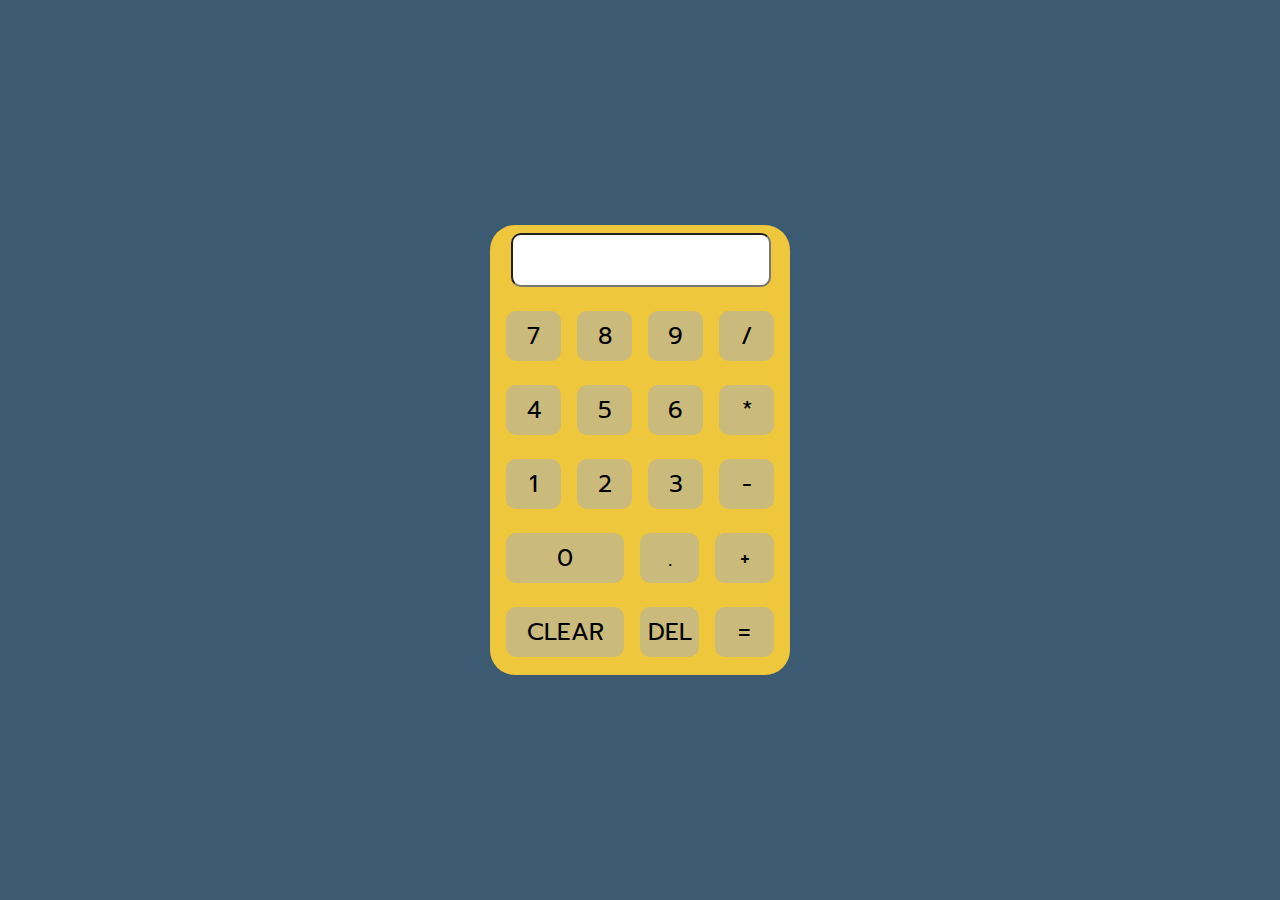
<file: index.html>
<!DOCTYPE html>
<html lang="en">
<head>
  <meta charset="UTF-8">
  <meta http-equiv="X-UA-Compatible" content="IE=edge">
  <meta name="viewport" content="width=device-width, initial-scale=1.0">
  <title>CALCULATOR</title>
  <link rel="stylesheet" type="text/css" href="styles/main.css">
  <link rel="preconnect" href="https://fonts.googleapis.com">
  <link rel="preconnect" href="https://fonts.gstatic.com" crossorigin>
  <link href="https://fonts.googleapis.com/css2?family=Prompt:ital,wght@0,100;0,200;0,300;0,400;0,500;0,600;0,700;0,800;0,900;1,100;1,200;1,300;1,400;1,500;1,600;1,700;1,800;1,900&display=swap" rel="stylesheet">
</head>
<body>
  <div class="container">
    <div class="calculator">
      <div class="display-container">
        <input type="text" class="calculator-display" id="calculator-display" readonly>
      </div>
      <div class="button-group">
        <div class="button-row">
          <div class="button-input" onclick="addText('7')">
            <p class="button-text">7</p>
          </div>
          <div class="button-input" onclick="addText('8')">
            <p class="button-text">8</p>
          </div>
          <div class="button-input" onclick="addText('9')">
            <p class="button-text">9</p>
          </div>
          <div class="button-input" onclick="addText('/')">
            <p class="button-text">/</p>
          </div>
        </div>
        <div class="button-row">
          <div class="button-input" onclick="addText('4')">
            <p class="button-text">4</p>
          </div>
          <div class="button-input" onclick="addText('5')">
            <p class="button-text">5</p>
          </div>
          <div class="button-input" onclick="addText('6')">
            <p class="button-text">6</p>
          </div>
          <div class="button-input" onclick="addText('*')">
            <p class="button-text">*</p>
          </div>
        </div>
        <div class="button-row">
          <div class="button-input" onclick="addText('1')">
            <p class="button-text">1</p>
          </div>
          <div class="button-input" onclick="addText('2')">
            <p class="button-text">2</p>
          </div>
          <div class="button-input" onclick="addText('3')">
            <p class="button-text">3</p>
          </div>
          <div class="button-input" onclick="addText('-')">
            <p class="button-text">-</p>
          </div>
        </div>
        <div class="button-row">
          <div class="button-input large-button" onclick="addText('0')">
            <p class="button-text">0</p>
          </div>
          <div class="button-input" onclick="addText('.')">
            <p class="button-text">.</p>
          </div>
          <div class="button-input" onclick="addText('+')">
            <p class="button-text">+</p>
          </div>
        </div>
        <div class="button-row">
          <div class="button-input large-button" onclick="clearDisplay()">
            <p class="button-text">CLEAR</p>
          </div>
          <div class="button-input" onclick="deleteLastCharacter()">
            <p class="button-text">DEL</p>
          </div>
          <div class="button-input" onclick="compute()">
            <p class="button-text">=</p>
          </div>
        </div>
      </div>
    </div>
  </div>
  <script src="scripts/app.js"></script>
</body>
</html>
</file>
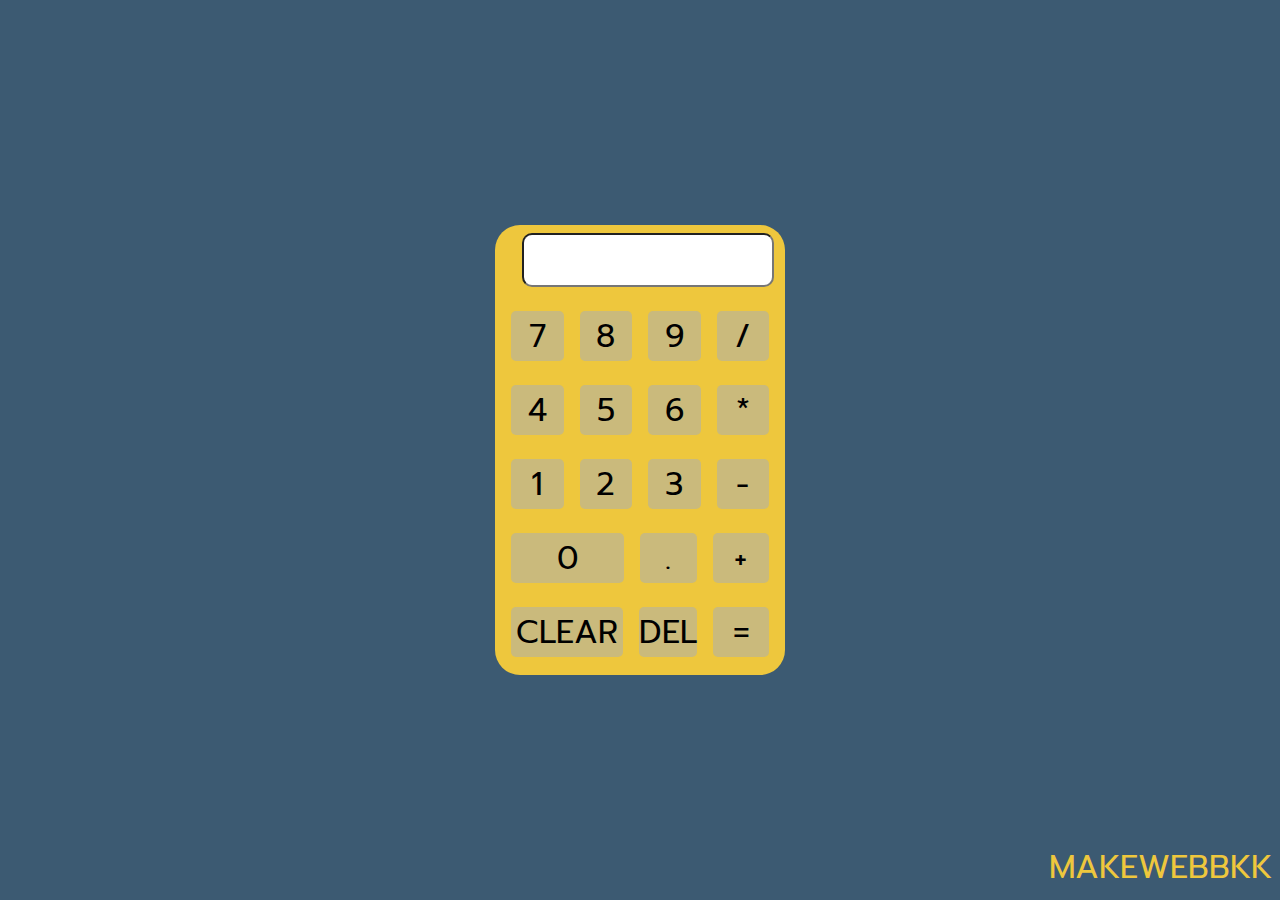
<file: src/index.html>
<!DOCTYPE html>
<html lang="en">
<head>
  <meta charset="UTF-8">
  <meta http-equiv="X-UA-Compatible" content="IE=edge">
  <meta name="viewport" content="width=device-width, initial-scale=1.0">
  <title>CALCULATOR - By MAKEWEBBKK</title>
  <link rel="stylesheet" type="text/css" href="styles/index.css">
  <link rel="preconnect" href="https://fonts.googleapis.com">
  <link rel="preconnect" href="https://fonts.gstatic.com" crossorigin>
  <link href="https://fonts.googleapis.com/css2?family=Prompt:ital,wght@0,100;0,200;0,300;0,400;0,500;0,600;0,700;0,800;0,900;1,100;1,200;1,300;1,400;1,500;1,600;1,700;1,800;1,900&display=swap" rel="stylesheet">
</head>
<body>
  <div class="container">
    <div class="calc-box">
      <div class="display-container">
        <input type="text" class="calc-input-display" id="display-text" />
      </div>
      <div class="button-container">
        <div class="calc-row">
          <div class="calc-button" onclick="addText('7')">
            <p class="btn-text">7</p>
          </div>
          <div class="calc-button" onclick="addText('8')">
            <p class="btn-text">8</p>
          </div>
          <div class="calc-button" onclick="addText('9')">
            <p class="btn-text">9</p>
          </div>
          <div class="calc-button" onclick="addText('/')">
            <p class="btn-text">/</p>
          </div>
        </div>
        <div class="calc-row">
          <div class="calc-button" onclick="addText('4')">
            <p class="btn-text">4</p>
          </div>
          <div class="calc-button" onclick="addText('5')">
            <p class="btn-text">5</p>
          </div>
          <div class="calc-button" onclick="addText('6')">
            <p class="btn-text">6</p>
          </div>
          <div class="calc-button" onclick="addText('*')">
            <p class="btn-text">*</p>
          </div>
        </div>
        <div class="calc-row">
          <div class="calc-button" onclick="addText('1')">
            <p class="btn-text">1</p>
          </div>
          <div class="calc-button" onclick="addText('2')">
            <p class="btn-text">2</p>
          </div>
          <div class="calc-button" onclick="addText('3')">
            <p class="btn-text">3</p>
          </div>
          <div class="calc-button" onclick="addText('-')">
            <p class="btn-text">-</p>
          </div>
        </div>
        <div class="calc-row">
          <div class="calc-button large-button" onclick="addText('0')">
            <p class="btn-text">0</p>
          </div>
          <div class="calc-button" onclick="addText('.')">
            <p class="btn-text">.</p>
          </div>
          <div class="calc-button" onclick="addText('+')">
            <p class="btn-text">+</p>
          </div>
        </div>
        <div class="calc-row">
          <div class="calc-button large-button" onclick="clearDisplay()">
            <p class="btn-text">CLEAR</p>
          </div>
          <div class="calc-button" onclick="deleteLastText()">
            <p class="btn-text">DEL</p>
          </div>
          <div class="calc-button" onclick="compute()">
            <p class="btn-text">=</p>
          </div>
        </div>
      </div>
    </div>
  </div>

  <div class="copy-right">
    <p>MAKEWEBBKK</p>
  </div>

  <script src="scripts/index.js"></script>
</body>
</html>
</file>
<file: styles/main.css>
* {
  margin: 0;
  padding: 0;
}

body {
  height: 100vh;
  background-color: #3C5A72;
  font-family: Prompt, Helvetica, sans-serif;
}

.container {
  display: flex;
  justify-content: center;
  align-items: center;
  width: 100%;
  height: 100%;
}

.calculator {
  height: 50vh;
  min-height: 445px;
  width: 20%;
  min-width: 300px;
  background-color: #EEC73D;
  border-radius: 25px;
}

.display-container {
  width: 100%;
  padding: 8px;
  display: flex;
  justify-content: center;
}

.calculator-display {
  margin-right: 15px;
  text-align: end;
  border-radius: 10px;
  width: 80%;
  height: 50px;
  font-size: x-large;
  padding: 0 8px;
}

.button-row {
  display: flex;
  justify-content: space-between;
  margin: 8px;
}

.button-input {
  display: flex;
  justify-content: center;
  align-items: center;
  border-radius: 10px;
  width: 25%;
  margin: 8px;
  height: 50px;
  background-color: rgba(166, 174, 187, 0.5);
}

.large-button {
  width: 50%;
}

.button-input:hover {
  cursor: pointer;
  background-color: rgba(166, 174, 187, 0.8);
}

.button-text {
  font-size: x-large;
}
</file>
<file: src/styles/index.css>
* {
  margin: 0;
  padding: 0;
}

body {
  height: 100vh;
  background-color: #3C5A72; /* For browsers that do not support gradients */
  font-family: Prompt, Helvetica, sans-serif;
}

.container {
  display: flex;
  justify-content: center;
  align-items: center;
  width: 100%;
  height: 100vh;
}

.calc-box {
  height: 50vh;
  min-height: 445px;
  width: 20%;
  min-width: 290px;
  background-color: #EEC73D;
  border-radius: 25px;
}

.calc-row {
  display: flex;
  justify-content: space-between;
  margin: 8px;
}

.calc-button {
  display: flex;
  justify-content: center;
  align-items: center;
  margin: 8px;
  width: 25%;
  height: 50px;
  border-radius: 5px;
  background-color: rgba(166, 174, 187, 0.5);
}

.calc-button:hover {
  cursor: pointer;
  background-color: rgba(166, 174, 187, 0.8);
}

.large-button {
  width: 50%;
}

.btn-text {
  font-size: xx-large;
}

.display-container {
  width: 100%;
  padding: 8px;
  display: flex;
  justify-content: center;
}

.calc-input-display {
  text-align: end;
  border-radius: 10px;
  padding: 0 8px;
  width: 80%;
  height: 50px;
  font-size: x-large;
}

.copy-right {
  margin: 8px;
  position: absolute;
  font-size: xx-large;
  color: #EEC73D;
  right: 0;
  bottom: 0;
}
</file>
